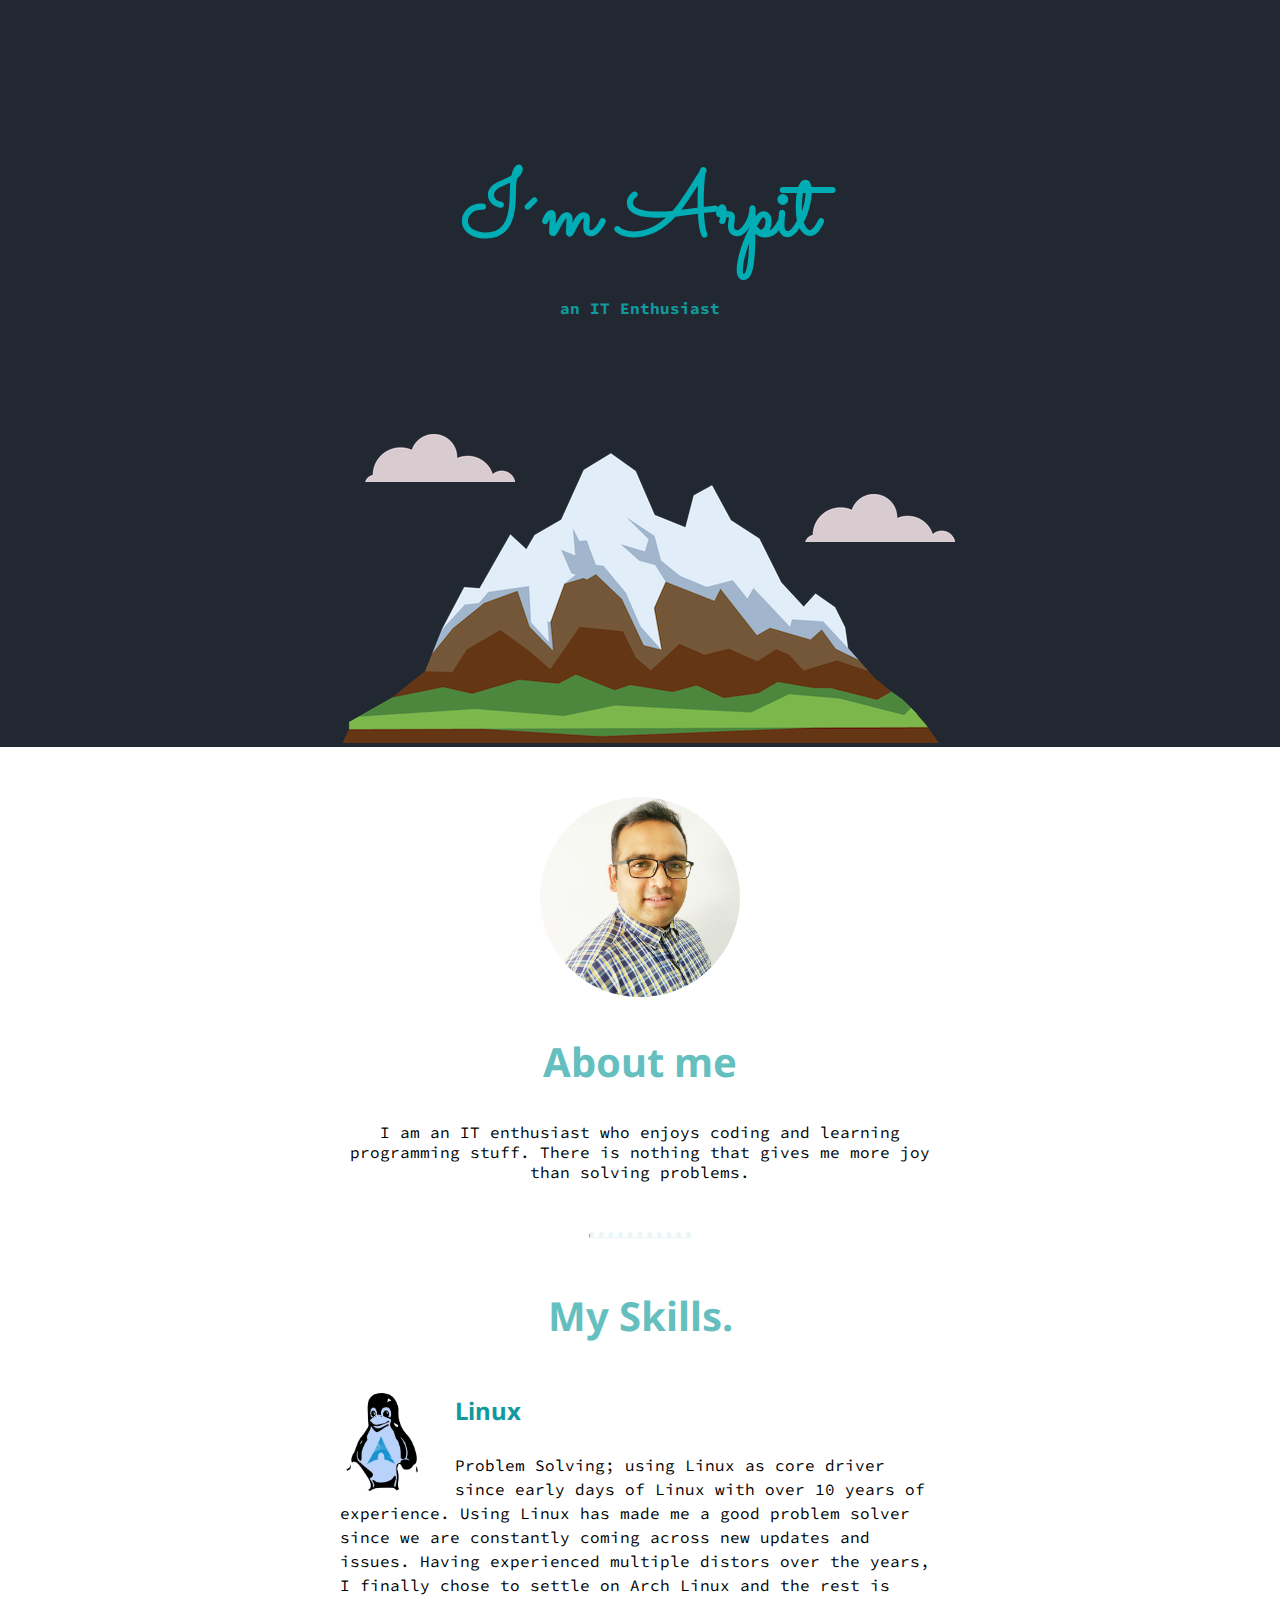
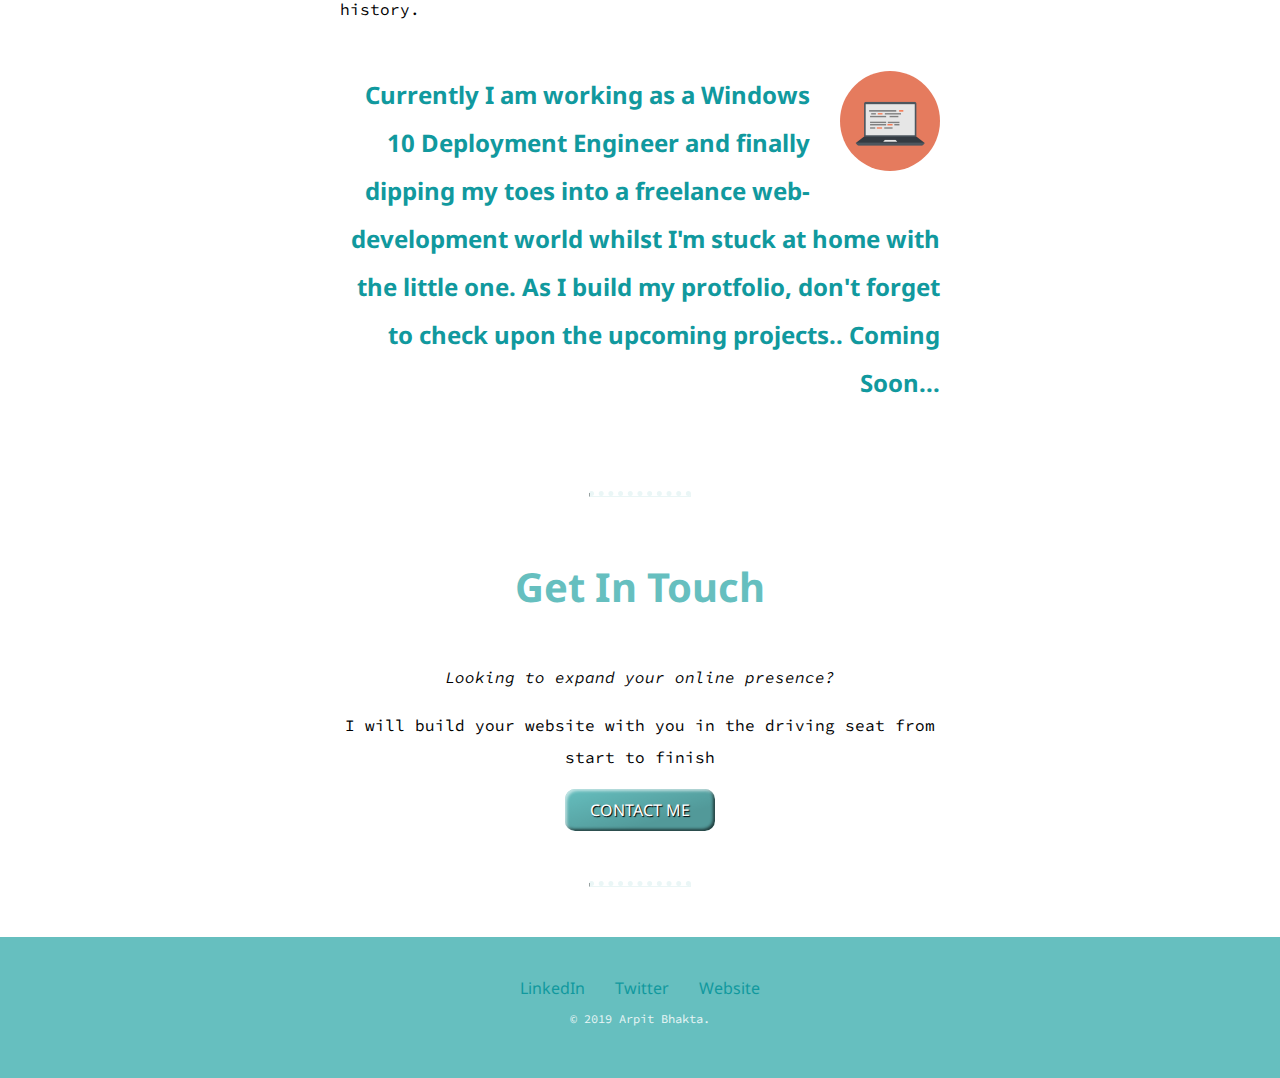
<file: index.html>
<!DOCTYPE html>
<html lang="en" dir="ltr">

<head>
  <meta charset="utf-8">
  <title>Arpit Bhakta</title>
  <link href="https://fonts.googleapis.com/css?family=Noto+Sans|Sacramento|Source+Code+Pro&display=swap" rel="stylesheet">
  <link rel="stylesheet" href="css/styles.css">
  <link rel="icon" href="AB.ico">
</head>

<body>

  <div class="top-container">
    <h1>I´m Arpit</h1>
    <p>an IT Enthusiast</p>
    <div class="top-img">
      <img class="top-cloud" src="images/cloud.png" alt="cloud-img">
      <img class="bottom-cloud" src="images/cloud.png" alt="cloud-img">
    </div>
    <img class="mountain" src="images/mountain.png" alt="mountain-img">
  </div>


  <div class="profile-container">
    <img class="profile-img" src="images/ABh.png" alt="Arpit Bhakta">
    <h2>About me</h2>
    <p class="about-me">I am an IT enthusiast who enjoys coding and learning programming stuff. There is nothing that gives me more joy than solving problems. </p>
  </div>

  <hr>

  <div class="skills">
    <h2>My Skills.</h2>
    <div class="skill-row-1">
      <img class="skill-img-arch" src="images/ArchLinux.png" alt="Arch Linux">
      <h3>Linux</h3>
      <p>Problem Solving; using Linux as core driver since early days of Linux with over 10 years of experience. Using Linux has made me a good problem solver since we are constantly coming across new updates and issues. Having experienced multiple distors over the years, I finally chose to settle on Arch Linux and the rest is history. </p>
    </div>
    <div class="skill-row-2">
      <img class="skill-img-code" src="images/computer.png" alt="Computer">
      <h3>Currently I am working as a Windows 10 Deployment Engineer and finally dipping my toes into a freelance web-development world whilst I'm stuck at home with the little one. As I build my protfolio, don't forget to check upon the upcoming projects.. Coming Soon...</h3>
      <!--
      <p>
        <a href="">Project 1</a> | <a href="">Project 2</a> | <a href="">Project 3</a>
      </p>
    -->
    </div>
    <!--
    <div class="skill-row">
      <img class="" src="" alt="">
      <h3>Linux System Pro Admin</h3>
      <p>linux user; using Linux as core driver since early days of Linux with over 10 years of experience using Linux.</p>
    </div>
    -->
  </div>

  <hr>

  <div class="contact-me">
    <h2>Get In Touch</h2>
    <em>Looking to expand your online presence?</em>
    <p>I will build your website with you in the driving seat from start to finish</p>
    <div class="btn">
      <a href="ContactMe.html"><button class="cmbtn" type="button" href="ContactMe.html">CONTACT ME</button></a>
    </div>
  </div>

  <hr>


  <div class="bottom-container">
    <a href="https://www.linkedin.com/in/arpit-bhakta-b6a355157/">LinkedIn</a>
    <a href="https://twitter.com/ArpitBhakta">Twitter</a>
    <a href="">Website</a>
    <p class="base-text">© 2019 Arpit Bhakta.</p>
  </div>

</body>

</html>
</file>
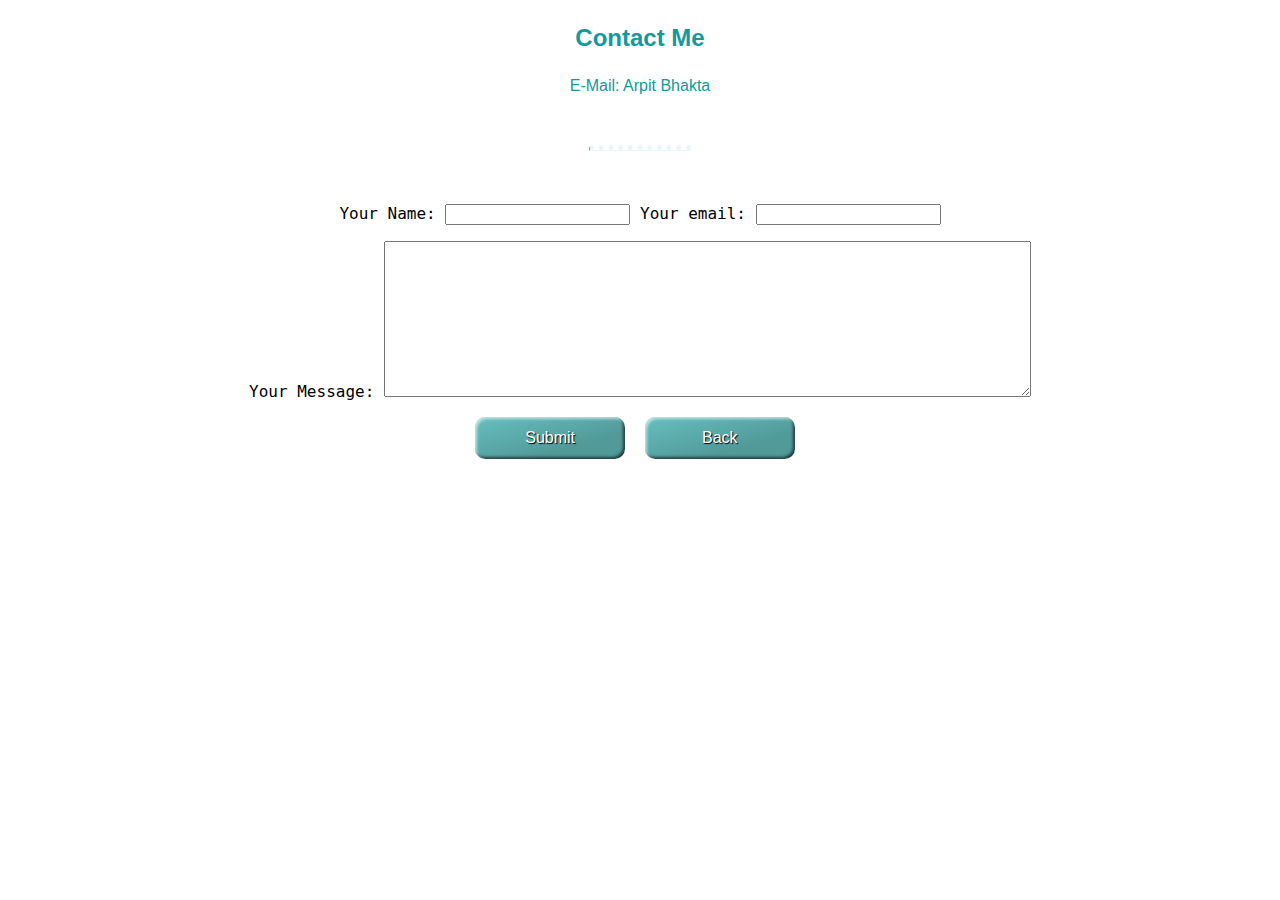
<file: ContactMe.html>
<!DOCTYPE html>
<html lang="en" dir="ltr">

<head>
  <meta charset="utf-8">
  <title>Contact-AB</title>
  <link rel="stylesheet" href="css/styles.css">
  <link rel="icon" href="AB.ico">
</head>

<body>
  <h3>Contact Me</h3>
  <a href="mailto:arpit.bhakta@gmail.com">E-Mail: Arpit Bhakta</a>
  <p>
    <hr>
    <table class="contact-table">
      <tr>
        <td>
          <form class="contact-form" action="mailto:arpit.bhakta@gmail.com" method="post" autocomplete="on" enctype="text/plain">
            <label>Your Name:</label>
            <input type="text" name="name" value="">
            <label>Your email:</label>
            <input type="email" name="email" value="">
            <p>
              <label>Your Message:</label>
              <textarea name="Message" rows="10" cols="78"></textarea><br>
              <div class="btn">
                <button class="cmbtn" type="submit">Submit</button>
                <a href="index.html"><button class="cmbtn" type="button">Back</button></a>
              </div>
          </form>
        </td>
      </tr>
    </table>
</body>

</html>
</file>
<file: css/styles.css>
body {
  margin: 0;
  text-align: center;
  font-family: 'Source Code Pro', monospace;
}

h1 {
  margin: 50px auto 0 auto;
  font-family: 'Sacramento', cursive;
  font-size: 5.625rem;
  color: #00ADB5;
}

h2 {
  font-family: 'Noto Sans', sans-serif;
  font-size: 2.5rem;
  color: #66bfbf;
  font-weight: bold;
}

h3 {
  font-family: 'Noto Sans', sans-serif;
  font-size: 1.5rem;
  color: #11999e;
}

hr {
  width: 100px;
  border-top-style: dotted;
  border-top-width: thick;
  border-color: #EAF6F6;
  margin: 50px auto;
}

.top-container {
  background-color: #222831;
  padding-top: 100px;
  color: #11999e;
  font-weight: bold;
}

.bottom-cloud {
  position: relative;
  top: 160px;
  left: 160px;
}

.top-cloud {
  position: relative;
  top: 100px;
  right: 120px;
}

.mountain {
  position: relative;
}

.profile-img {
  border-radius: 100%;
  height: 200px;
}

.profile-container {
  margin: 50px auto;
}

.about-me {
  max-width: 600px;
  width: 70%;
  margin: auto;
}

.skill {
  margin: auto;
}

.skill-img-arch {
  border-radius: 100%;
  height: 100px;
  float: left;
  margin-right: 30px;
}

.skill-row-1 {
  max-width: 600px;
  width: 70%;
  margin: 50px auto 50px auto;
  line-height: 1.5;
  text-align: left;
}

.skill-img-code {
  border-radius: 100%;
  height: 100px;
  float: right;
  margin-left: 30px;
}

.skill-row-2 {
  max-width: 600px;
  width: 70%;
  margin: 50px auto 0 auto;
  line-height: 2;
  text-align: right;
  padding-bottom: 10px;
}

.contact-me {
  max-width: 600px;
  width: 70%;
  margin: 50px auto;
  line-height: 2;
}

.btn{
padding: 20px auto;
margin: 10px auto;
}

.cmbtn {
  border: 0;
  line-height: 2.5;
  width: 150px;
  font-size: 1rem;
  font-family: 'Noto Sans', sans-serif;
  text-align: center;
  color: #fff;
  text-shadow: 1px 1px 1px #000;
  border-radius: 10px;
  background-color: #66bfbf;
  background-image: linear-gradient(to top left,
      rgba(0, 0, 0, .2),
      rgba(0, 0, 0, .2) 30%,
      rgba(0, 0, 0, 0));
  box-shadow: inset 2px 2px 3px rgba(255, 255, 255, .6),
    inset -2px -2px 3px rgba(0, 0, 0, .6);
}

.styled:hover {
  background-color: #66babf;
}

.styled:active {
  box-shadow: inset -2px -2px 3px rgba(255, 255, 255, .6),
    inset 2px 2px 3px rgba(0, 0, 0, .6);
}

.bottom-container {
  margin: 50px auto 0 auto;
  background-color: #66bfbf;
  padding: 40px;
}

a {
  color: #11999E;
  font-family: 'Noto Sans', sans-serif;
  margin: 5px 10px;
  text-decoration: none;
}

a:hover {
color: #eaf6f6;
}

.base-text {
  color: #eaf6f6;
  font-size: 0.75rem;
}

.contact-table {
  margin: 10px auto;
}
</file>
